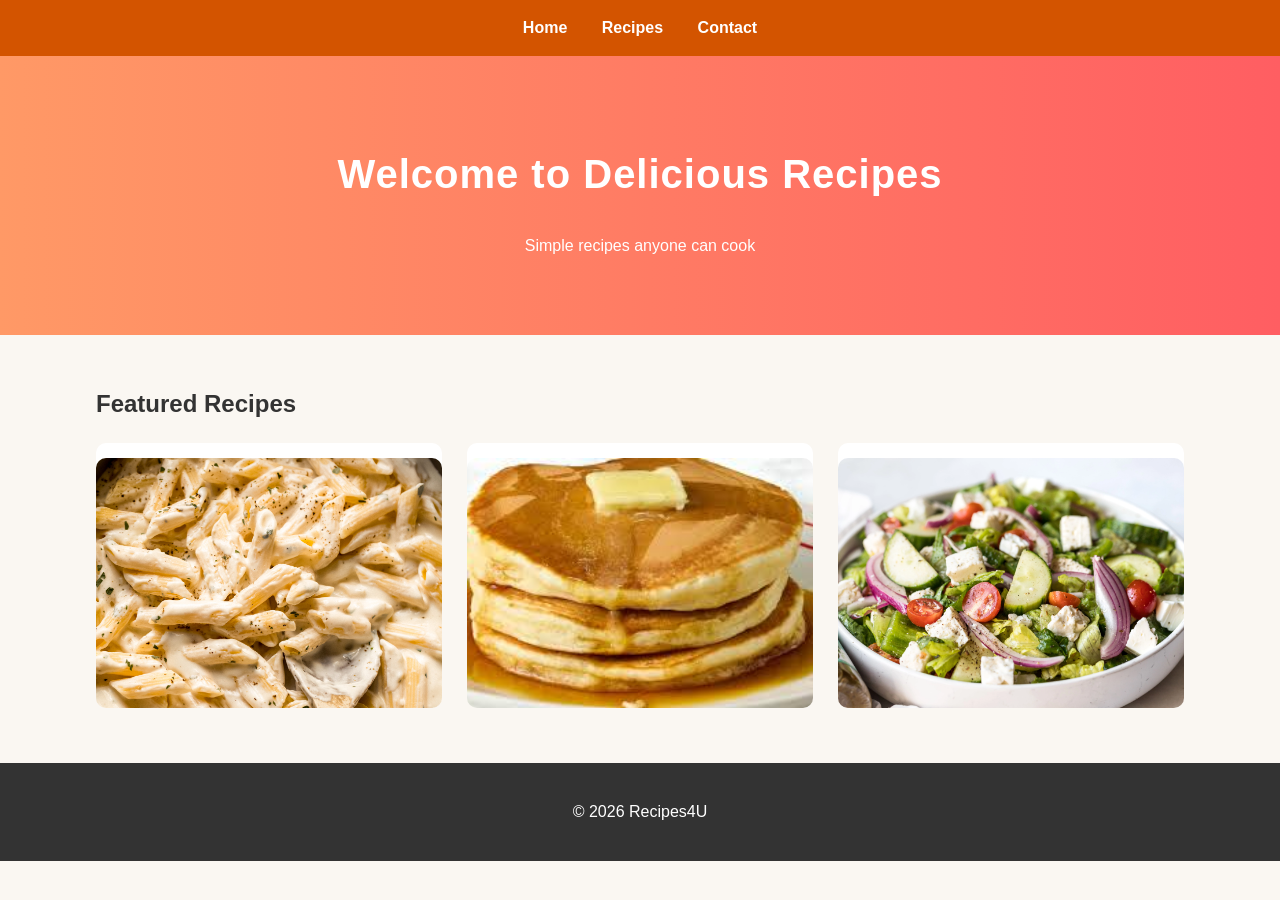
<file: index.html>
<!DOCTYPE html>
<html lang="en">
<head>
<meta charset="UTF-8">

<title>Delicious Recipes</title>

<link rel="stylesheet" href="styles.css">
</head>

<body>

<!-- Main site navigation -->
<nav>
<a href="index.html">Home</a>
<a href="recipes.html">Recipes</a>
<a href="contact.html">Contact</a>
</nav>

<!-- Site header -->
<header>
<h1>Welcome to Delicious Recipes</h1>
<p>Simple recipes anyone can cook</p>
</header>

<!-- Main content container -->
<div class="container">

<h2>Featured Recipes</h2>

<div class="grid">

<!-- Pasta Card -->
<div class="flip-card">
<a href="pasta.html">

<div class="flip-inner">

<div class="flip-front">
<img src="Assets/Images/pasta.jpg" alt="Creamy Pasta">
</div>

<div class="flip-back">
<h3>Creamy Pasta</h3>
<p>Rich and creamy pasta dish</p>
</div>

</div>

</a>
</div>


<!-- Pancakes Card -->
<div class="flip-card">
<a href="pancakes.html">

<div class="flip-inner">

<div class="flip-front">
<img src="Assets/Images/pancakes.jpeg" alt="Pancakes">
</div>

<div class="flip-back">
<h3>Pancakes</h3>
<p>Favorite fluffy breakfast</p>
</div>

</div>

</a>
</div>


<!-- Salad Card -->
<div class="flip-card">
<a href="salad.html">

<div class="flip-inner">

<div class="flip-front">
<img src="Assets/Images/salad.webp" alt="Fresh Salad">
</div>

<div class="flip-back">
<h3>Fresh Salad</h3>
<p>Healthy and delicious</p>
</div>

</div>

</a>
</div>

</div>

</div>

<footer>
<p>© 2026 Recipes4U</p>
</footer>

</body>
</html>
</file>
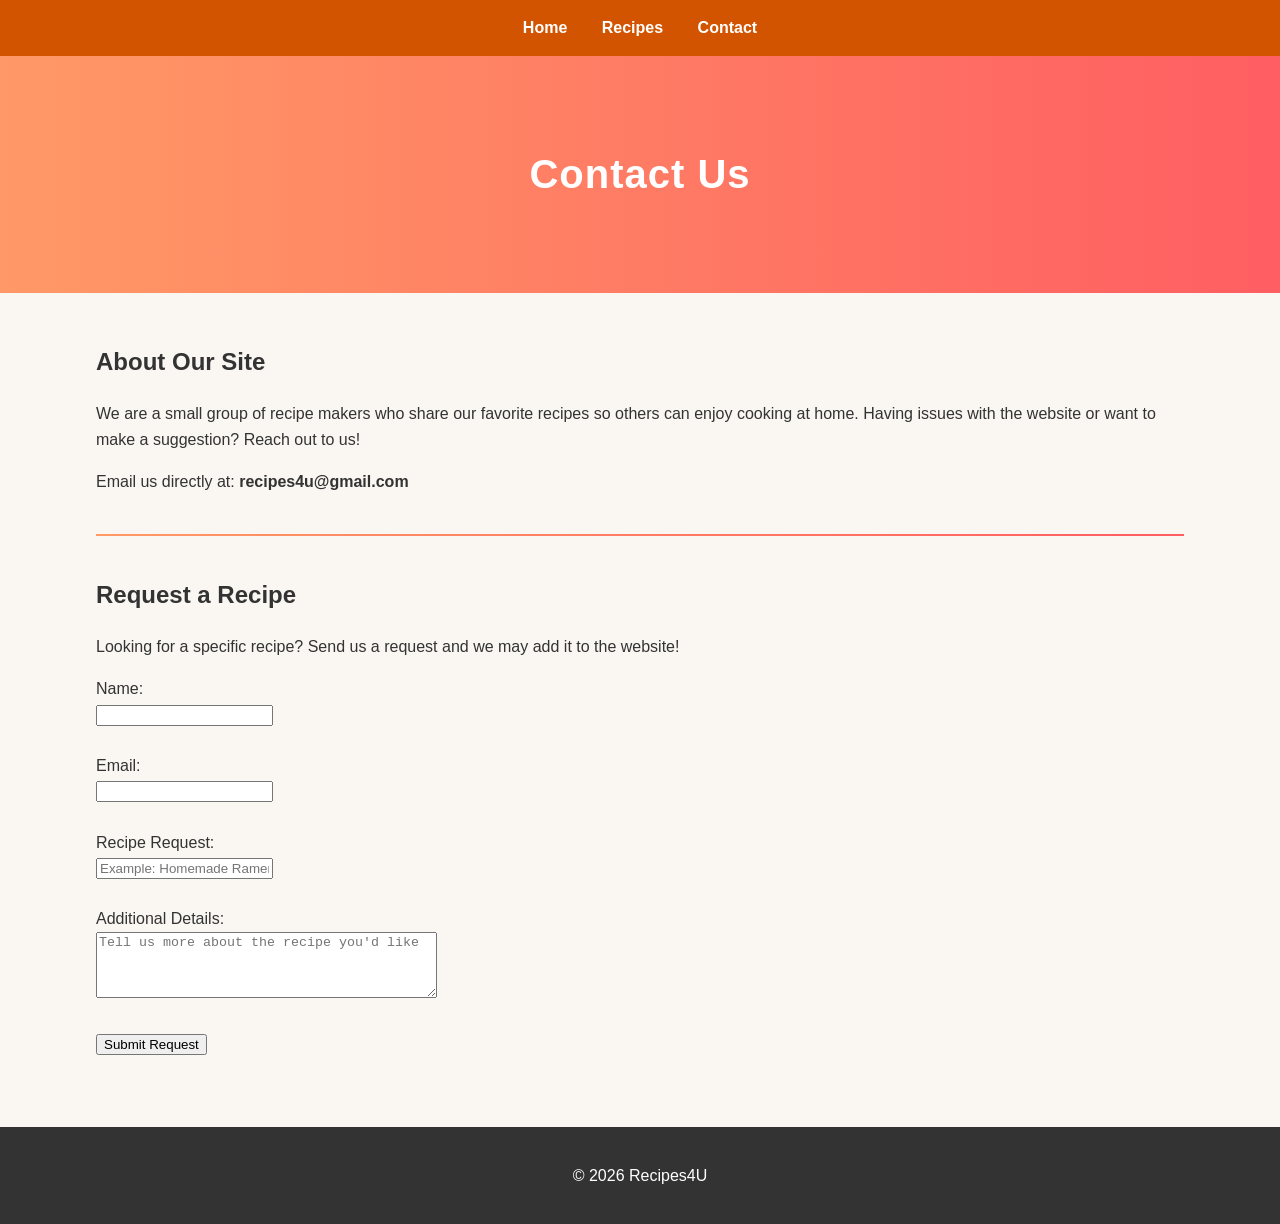
<file: contact.html>
<!DOCTYPE html>
<html lang="en">
<head>
<meta charset="UTF-8">
<title>Contact</title>
<link rel="stylesheet" href="styles.css">
</head>

<body>

<nav>
<a href="index.html">Home</a>
<a href="recipes.html">Recipes</a>
<a href="contact.html">Contact</a>
</nav>

<header>
<h1>Contact Us</h1>
</header>

<div class="container">

<h2>About Our Site</h2>

<p>
We are a small group of recipe makers who share our favorite recipes so others can enjoy cooking at home.
Having issues with the website or want to make a suggestion? Reach out to us!
</p>

<p>
Email us directly at: <strong>recipes4u@gmail.com</strong>
</p>

<hr>

<h2>Request a Recipe</h2>

<p>
Looking for a specific recipe? Send us a request and we may add it to the website!
</p>

<form>

<label for="name">Name:</label><br>
<input type="text" id="name" name="name" required>

<br><br>

<label for="email">Email:</label><br>
<input type="email" id="email" name="email" required>

<br><br>

<label for="recipe">Recipe Request:</label><br>
<input type="text" id="recipe" name="recipe" placeholder="Example: Homemade Ramen">

<br><br>

<label for="message">Additional Details:</label><br>
<textarea id="message" name="message" rows="4" cols="40" placeholder="Tell us more about the recipe you'd like"></textarea>

<br><br>

<button type="submit">Submit Request</button>

</form>

</div>

<footer>
<p>© 2026 Recipes4U</p>
</footer>

</body>
</html>
</file>
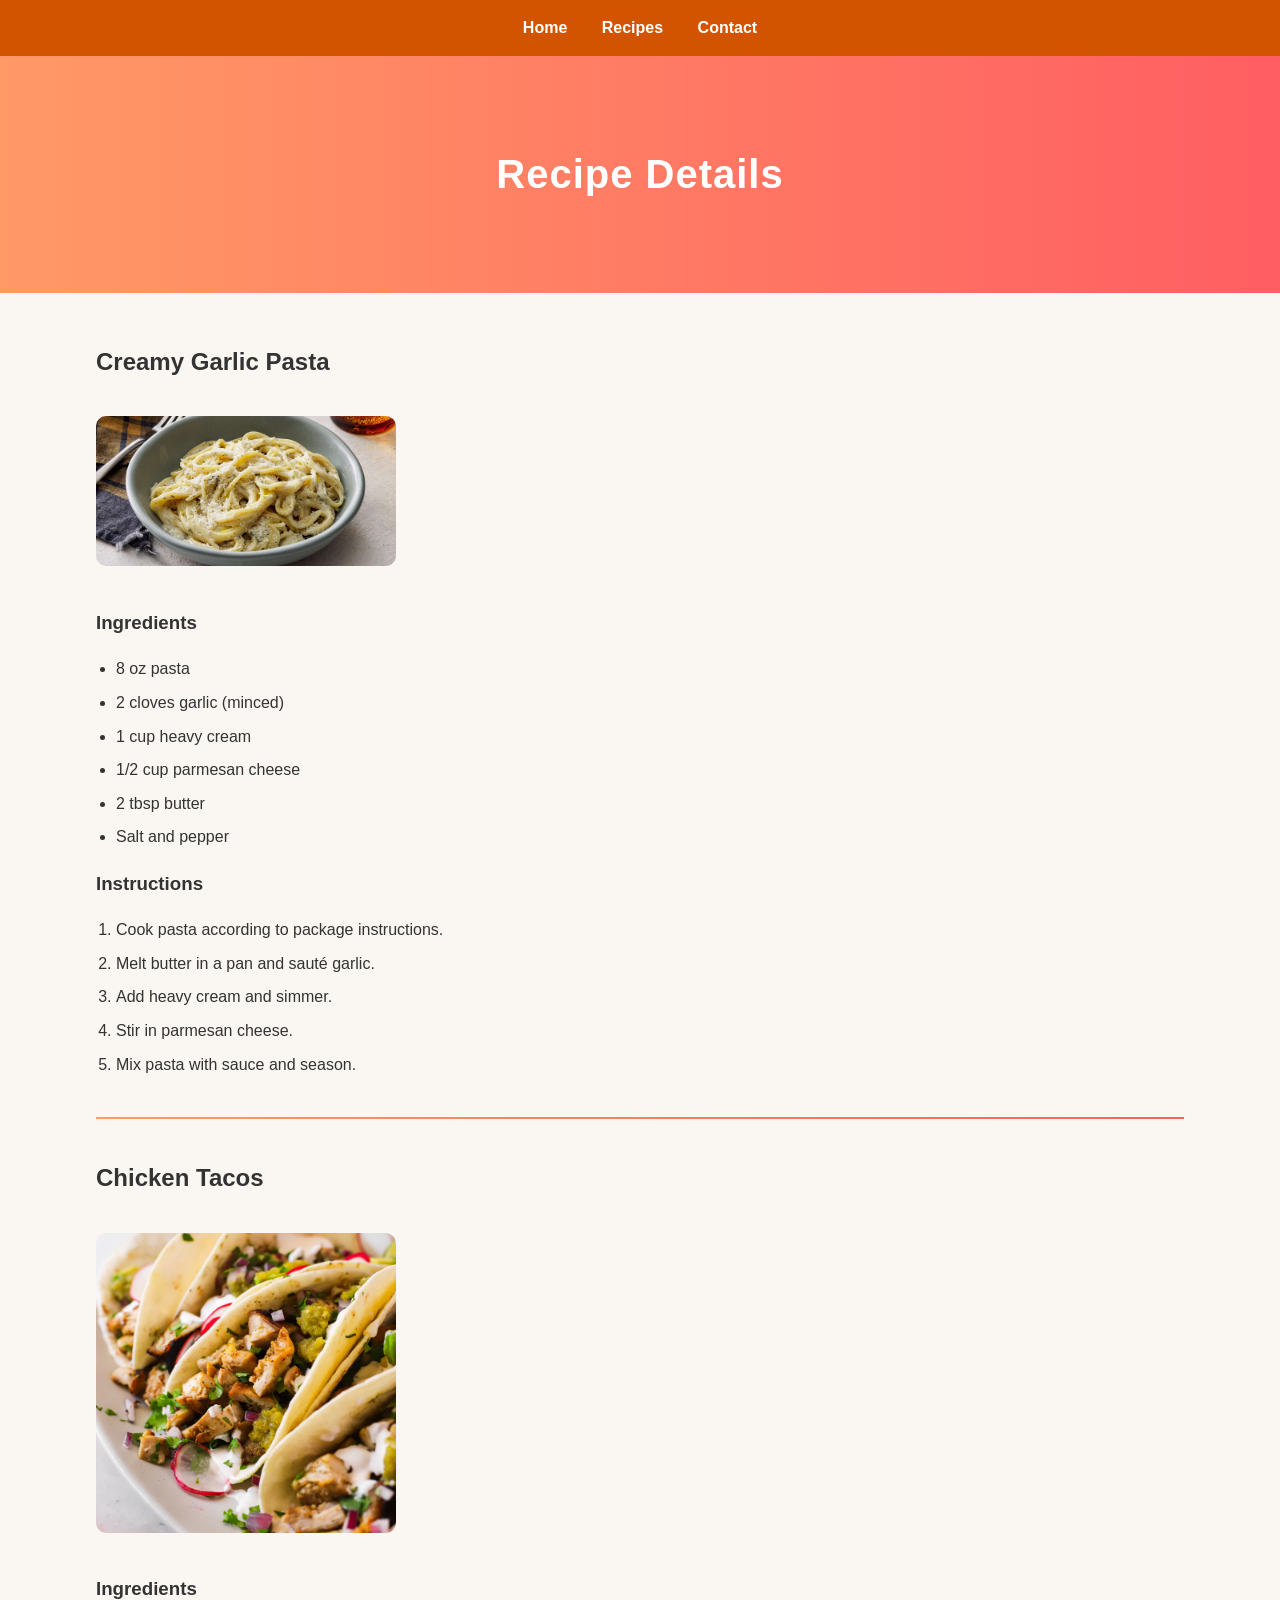
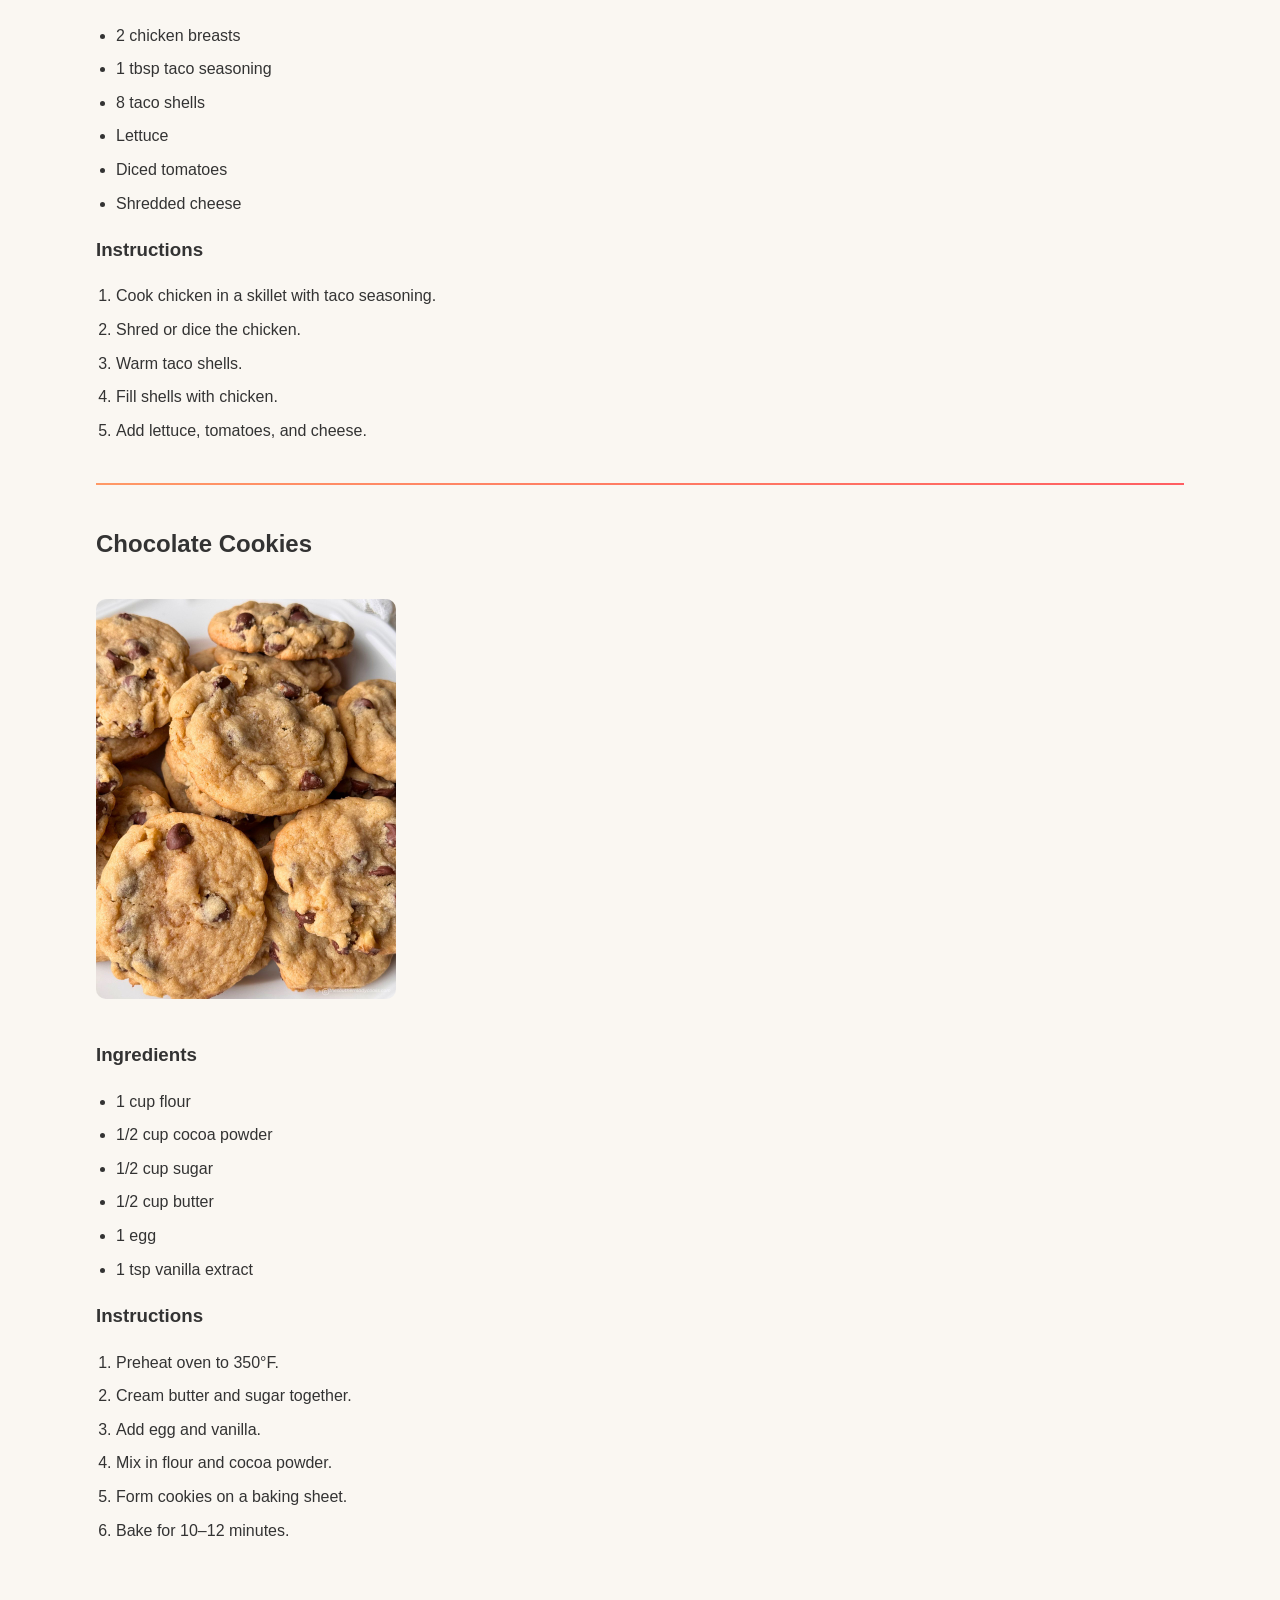
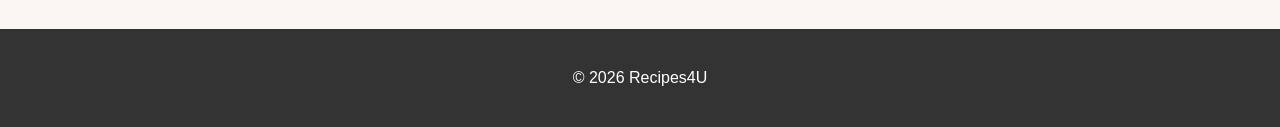
<file: details.html>
<!DOCTYPE html>
<html lang="en">
<head>
<meta charset="UTF-8">
<title>Recipe Details</title>
<link rel="stylesheet" href="styles.css">
</head>

<body>

<nav>
<a href="index.html">Home</a>
<a href="recipes.html">Recipes</a>
<a href="contact.html">Contact</a>
</nav>

<header>
<h1>Recipe Details</h1>
</header>

<div class="container">

<h2>Creamy Garlic Pasta</h2>
<img src="Assets/Images/creamy_garlic_pasta.jpg" width="300">

<h3>Ingredients</h3>
<ul>
<li>8 oz pasta</li>
<li>2 cloves garlic (minced)</li>
<li>1 cup heavy cream</li>
<li>1/2 cup parmesan cheese</li>
<li>2 tbsp butter</li>
<li>Salt and pepper</li>
</ul>

<h3>Instructions</h3>
<ol>
<li>Cook pasta according to package instructions.</li>
<li>Melt butter in a pan and sauté garlic.</li>
<li>Add heavy cream and simmer.</li>
<li>Stir in parmesan cheese.</li>
<li>Mix pasta with sauce and season.</li>
</ol>

<hr>

<h2>Chicken Tacos</h2>
<img src="Assets/Images/chicken_tacos.jpeg" width="300">

<h3>Ingredients</h3>
<ul>
<li>2 chicken breasts</li>
<li>1 tbsp taco seasoning</li>
<li>8 taco shells</li>
<li>Lettuce</li>
<li>Diced tomatoes</li>
<li>Shredded cheese</li>
</ul>

<h3>Instructions</h3>
<ol>
<li>Cook chicken in a skillet with taco seasoning.</li>
<li>Shred or dice the chicken.</li>
<li>Warm taco shells.</li>
<li>Fill shells with chicken.</li>
<li>Add lettuce, tomatoes, and cheese.</li>
</ol>

<hr>

<h2>Chocolate Cookies</h2>
<img src="Assets/Images/chocolate_cookies.jpg" width="300">

<h3>Ingredients</h3>
<ul>
<li>1 cup flour</li>
<li>1/2 cup cocoa powder</li>
<li>1/2 cup sugar</li>
<li>1/2 cup butter</li>
<li>1 egg</li>
<li>1 tsp vanilla extract</li>
</ul>

<h3>Instructions</h3>
<ol>
<li>Preheat oven to 350°F.</li>
<li>Cream butter and sugar together.</li>
<li>Add egg and vanilla.</li>
<li>Mix in flour and cocoa powder.</li>
<li>Form cookies on a baking sheet.</li>
<li>Bake for 10–12 minutes.</li>
</ol>

</div>

<footer>
<p>© 2026 Recipes4U</p>
</footer>

</body>
</html>
</file>
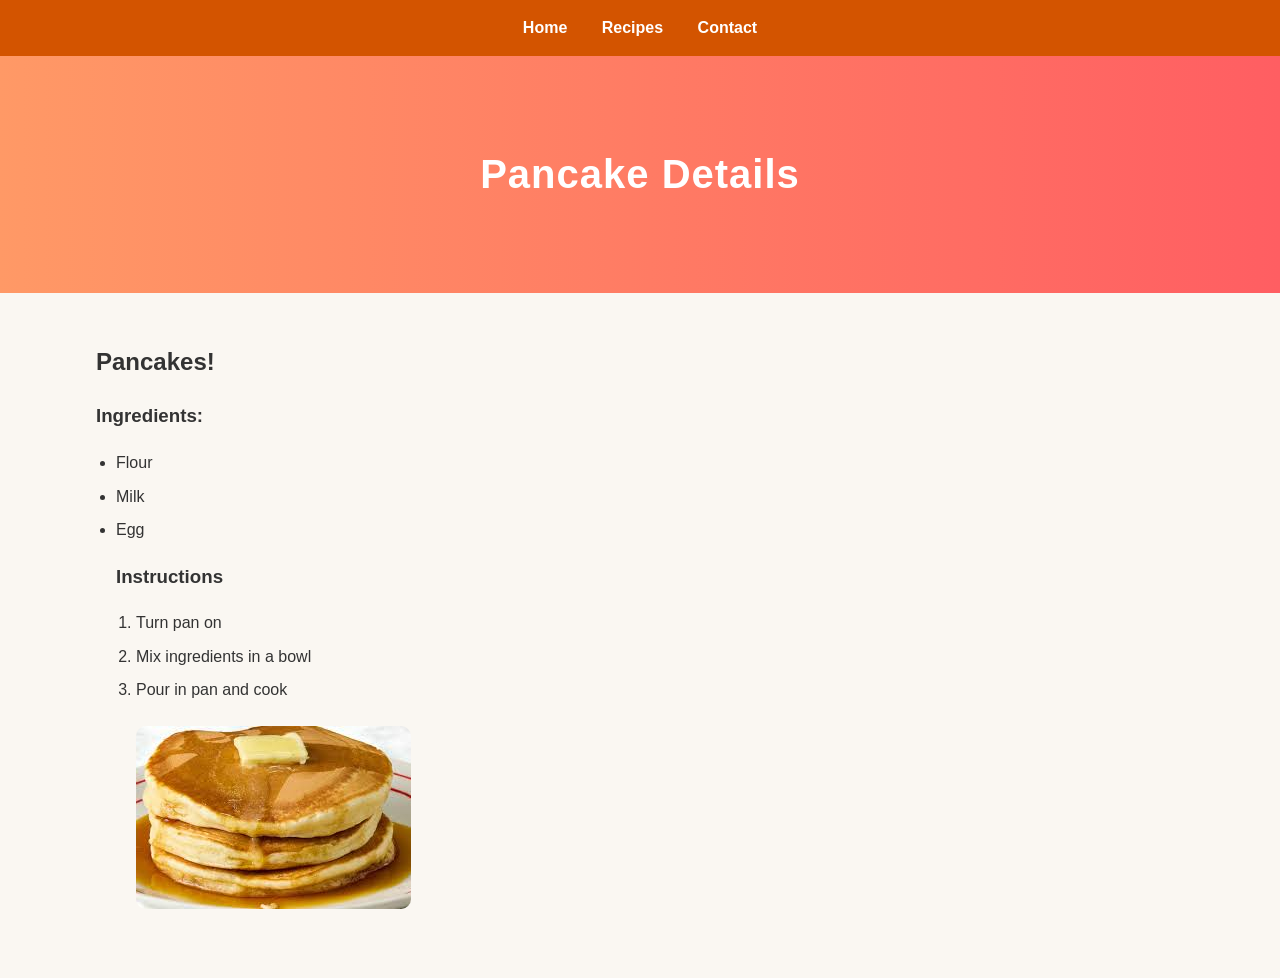
<file: pancakes.html>
<!DOCTYPE html>
<html lang="en">
<head>
<meta charset="UTF-8">

<title>Fluffy Pancakes</title>

<link rel="stylesheet" href="styles.css">
</head>

<body>

<nav>
<a href="index.html">Home</a>
<a href="recipes.html">Recipes</a>
<a href="contact.html">Contact</a>
</nav>

<header>
<h1>Pancake Details</h1>
</header>

<div class="container">

<h2>Pancakes!</h2>
<h3>Ingredients:</h3>
<ul>
<li>Flour</li>
<li>Milk</li>
<li>Egg</li>

<h3>Instructions</h3>
<ol>
<li>Turn pan on</li>
<li>Mix ingredients in a bowl</li>
<li>Pour in pan and cook</li>

<img src="Assets/Images/pancakes.jpeg" alt="Pancakes">
</file>
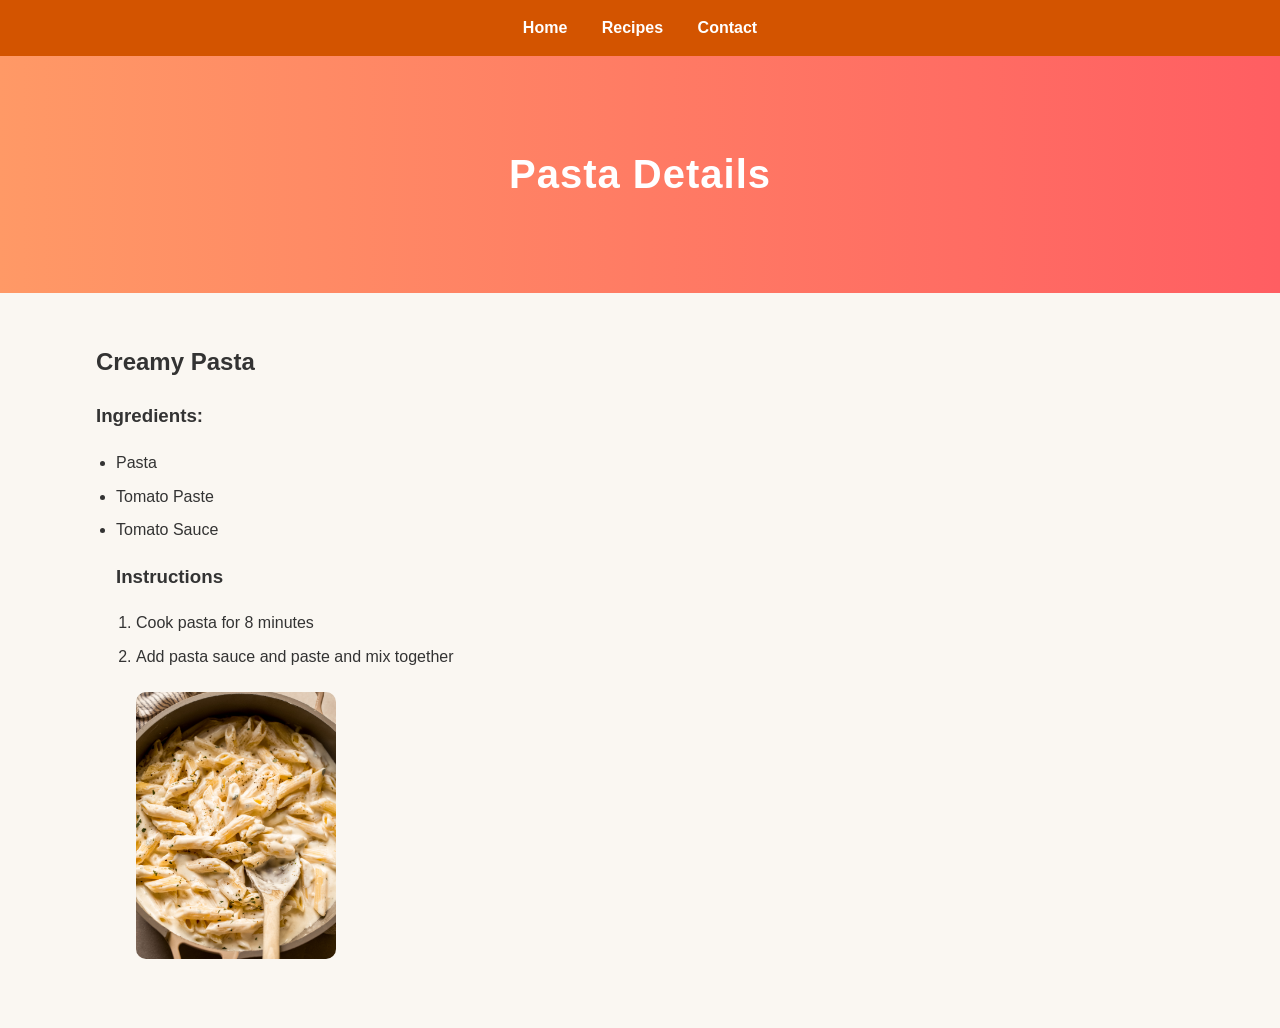
<file: pasta.html>
<!DOCTYPE html>
<html lang="en">
<head>
<meta charset="UTF-8">

<title>Creamy Pasta</title>

<link rel="stylesheet" href="styles.css">
</head>

<body>

<nav>
<a href="index.html">Home</a>
<a href="recipes.html">Recipes</a>
<a href="contact.html">Contact</a>
</nav>

<header>
<h1>Pasta Details</h1>
</header>

<div class="container">

<h2>Creamy Pasta</h2>
<h3>Ingredients:</h3>
<ul>
<li>Pasta</li>
<li>Tomato Paste</li>
<li>Tomato Sauce</li>

<h3>Instructions</h3>
<ol>
<li>Cook pasta for 8 minutes</li>
<li>Add pasta sauce and paste and mix together</li>

<img src="Assets/Images/pasta.jpg" alt="Creamy Pasta" width="200">
</file>
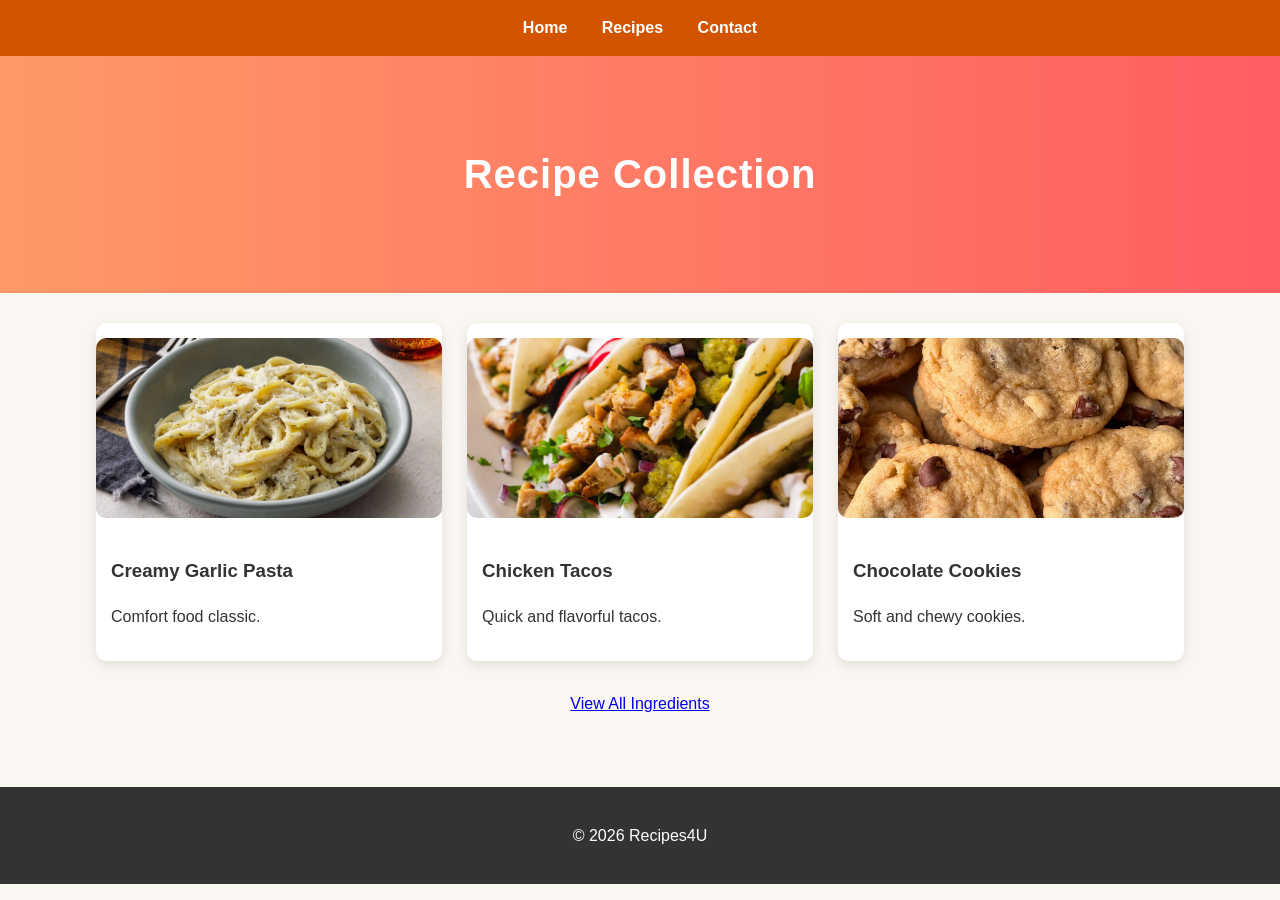
<file: recipes.html>
<!DOCTYPE html>
<html lang="en">
<head>
<meta charset="UTF-8">
<title>Recipes</title>
<link rel="stylesheet" href="styles.css">
</head>

<body>

<nav>
<a href="index.html">Home</a>
<a href="recipes.html">Recipes</a>
<a href="contact.html">Contact</a>
</nav>

<header>
<h1>Recipe Collection</h1>
</header>

<div class="container">

<div class="grid">

<div class="card">
<img src="Assets/Images/creamy_garlic_pasta.jpg">
<div class="card-content">
<h3>Creamy Garlic Pasta</h3>
<p>Comfort food classic.</p>
</div>
</div>

<div class="card">
<img src="Assets/Images/chicken_tacos.jpeg">
<div class="card-content">
<h3>Chicken Tacos</h3>
<p>Quick and flavorful tacos.</p>
</div>
</div>

<div class="card">
<img src="Assets/Images/chocolate_cookies.jpg">
<div class="card-content">
<h3>Chocolate Cookies</h3>
<p>Soft and chewy cookies.</p>
</div>
</div>

</div>

<!-- Single link for all ingredients -->
<div style="text-align:center; margin-top:30px;">
<a href="details.html">View All Ingredients</a>
</div>

</div>

<footer>
<p>© 2026 Recipes4U</p>
</footer>

</body>
</html>
</file>
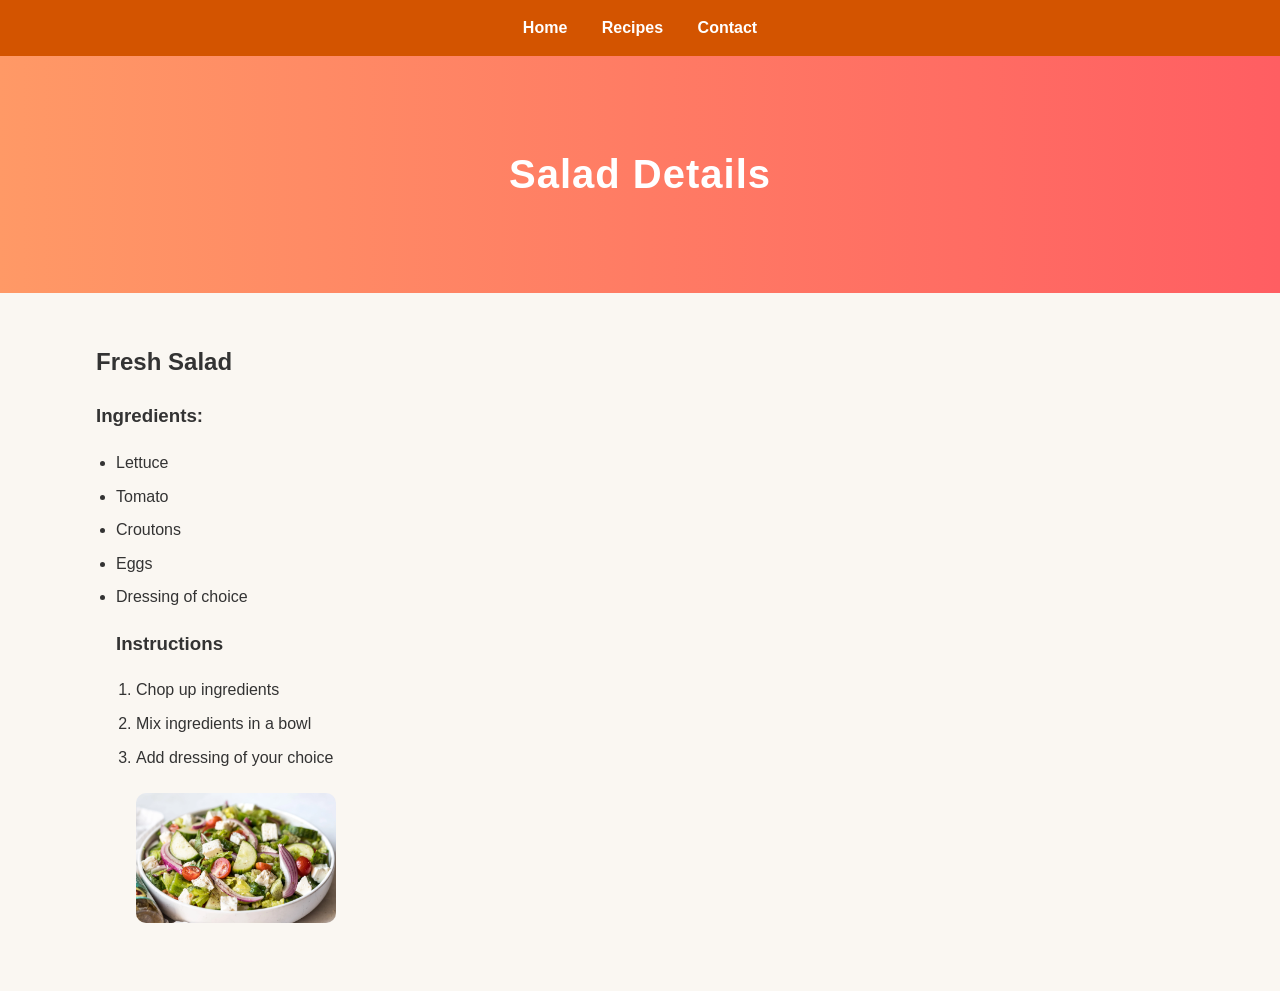
<file: salad.html>
<!DOCTYPE html>
<html lang="en">
<head>
<meta charset="UTF-8">

<title>Fresh Salad</title>

<link rel="stylesheet" href="styles.css">
</head>

<body>

<nav>
<a href="index.html">Home</a>
<a href="recipes.html">Recipes</a>
<a href="contact.html">Contact</a>
</nav>

<header>
<h1>Salad Details</h1>
</header>

<div class="container">

<h2>Fresh Salad</h2>
<h3>Ingredients:</h3>
<ul>
<li>Lettuce</li>
<li>Tomato</li>
<li>Croutons</li>
<li>Eggs</li>
<li>Dressing of choice</li>

<h3>Instructions</h3>
<ol>
<li>Chop up ingredients</li>
<li>Mix ingredients in a bowl</li>
<li>Add dressing of your choice</li>

<img src="Assets/Images/salad.webp" alt="Fresh Salad" width="200">
</file>
<file: styles.css>
/* GENERAL STYLES */
body{
    font-family: Verdana, Tahoma, sans-serif;
    margin:0;
    background:#faf7f2;
    color:#333;
    line-height:1.6;
}

/* NAVBAR */
nav{
    background:#d35400;
    padding:15px;
    text-align:center;
    box-shadow:0 3px 8px rgba(0,0,0,0.2);
}

nav a{
    color:white;
    text-decoration:none;
    margin:0 15px;
    font-weight:bold;
    transition:color 0.3s ease;
}

nav a:hover{
    color:#ffd7b5;
}

/* HEADER */
header{
    text-align:center;
    padding:60px 20px;
    background:linear-gradient(to right,#ff9966,#ff5e62);
    color:white;
}

header h1{
    font-size:40px;
    letter-spacing:1px;
}

/* CONTAINER */
.container{
    width:85%;
    margin:auto;
    padding:30px 0;
    animation:fadeIn 0.8s ease;
}

/* GRID FOR CARDS */
.grid{
    display:grid;
    grid-template-columns:repeat(auto-fit,minmax(250px,1fr));
    gap:25px;
}

/* CARD STYLE */
.card{
    background:white;
    border-radius:10px;
    box-shadow:0 4px 12px rgba(0,0,0,0.1);
    overflow:hidden;
    transform:translateY(30px);
    opacity:0;
    animation:fadeSlide 0.7s forwards;
    transition:transform 0.3s ease, box-shadow 0.3s ease;
}

.card img{
    width:100%;
    height:180px;
    object-fit:cover;
    transition:transform 0.4s ease;
}

.card-content{
    padding:15px;
}

.card h3{
    margin-top:0;
}

/* CARD HOVER EFFECT */
.card:hover{
    transform:translateY(-8px);
    box-shadow:0 10px 20px rgba(0,0,0,0.2);
}

.card:hover img{
    transform:scale(1.05);
}

/* FADE + SLIDE */
@keyframes fadeSlide{
    to{
        opacity:1;
        transform:translateY(0);
    }
}

/* PAGE FADE */
@keyframes fadeIn{
    from{
        opacity:0;
        transform:translateY(20px);
    }
    to{
        opacity:1;
        transform:translateY(0);
    }
}

/* FLIP CARD */
.flip-card{
    perspective:1000px;
}

.flip-inner{
    position:relative;
    width:100%;
    height:250px;
    transition:transform 0.7s;
    transform-style:preserve-3d;
}

.flip-card:hover .flip-inner{
    transform:rotateY(180deg);
}

.flip-front, .flip-back{
    position:absolute;
    width:100%;
    height:100%;
    backface-visibility:hidden;
    border-radius:10px;
}

.flip-front{
    background:white;
}

.flip-front img{
    width:100%;
    height:100%;
    object-fit:cover;
}

.flip-back{
    background:#ff9966;
    color:white;
    transform:rotateY(180deg);
    display:flex;
    align-items:center;
    justify-content:center;
    text-align:center;
    padding:15px;
    font-weight:bold;
}

/* RECIPE DETAIL LAYOUT */
.recipe-layout{
    display:grid;
    grid-template-columns:1fr 2fr;
    gap:40px;
}

/* INGREDIENTS */
.ingredients{
    background:white;
    padding:20px;
    border-radius:10px;
    box-shadow:0 3px 10px rgba(0,0,0,0.1);
    transition:transform 0.3s ease, box-shadow 0.3s ease;
}

.ingredients:hover{
    transform:translateY(-5px);
    box-shadow:0 10px 18px rgba(0,0,0,0.15);
}

.ingredients h2{
    border-bottom:2px solid #ff9966;
    padding-bottom:5px;
}

/* STEPS */
.steps{
    background:white;
    padding:20px;
    border-radius:10px;
    box-shadow:0 3px 10px rgba(0,0,0,0.1);
    transition:transform 0.3s ease, box-shadow 0.3s ease;
}

.steps:hover{
    transform:translateY(-5px);
    box-shadow:0 10px 18px rgba(0,0,0,0.15);
}

.steps h2{
    border-bottom:2px solid #ff9966;
    padding-bottom:5px;
}

/* LIST STYLING */
ul, ol{
    padding-left:20px;
}

li{
    margin-bottom:8px;
}

/* RECIPE IMAGES */
.container img{
    border-radius:10px;
    margin:15px 0;
    transition:transform 0.4s ease, box-shadow 0.4s ease;
}

.container img:hover{
    transform:scale(1.05);
    box-shadow:0 8px 20px rgba(0,0,0,0.2);
}

/* SECTION DIVIDER */
hr{
    border:none;
    height:2px;
    background:linear-gradient(to right,#ff9966,#ff5e62);
    margin:40px 0;
}

/* FOOTER */
footer{
    text-align:center;
    padding:20px;
    margin-top:40px;
    background:#333;
    color:white;
}
</file>
